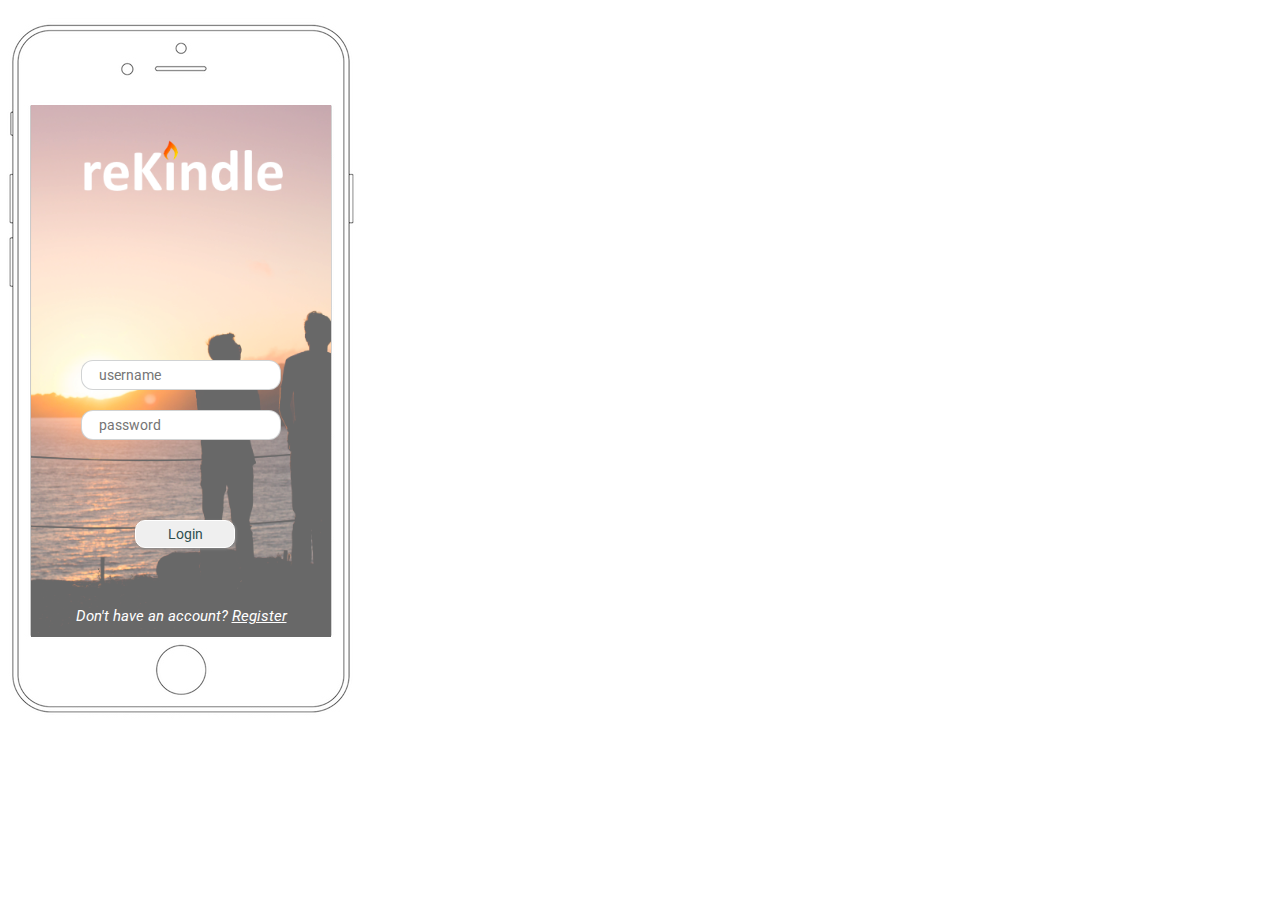
<file: index.html>
<html>

<head>
    <title>Login</title>
    <link rel="stylesheet" type="text/css" href="Login.css">
    <link rel="stylesheet" href="https://fonts.googleapis.com/css?family=Roboto:100,100i,300,300i,400">
    <script src="ReKindle.js"></script>
    <script>window.onload = function() {
        localStorage.setItem('james','false');
        localStorage.setItem('fb', 'false');
        localStorage.setItem('insta', 'false');
        localStorage.setItem('snap', 'false');
        localStorage.setItem('notif', 'biweekly')
    } </script>
</head>

<body>
    <div id="screen">
        <div class="backimage"><img src="images/logoimage.png"></div>
        <form action="home_init.html">
            <input type="text" name="username" id="username" placeholder="username" class="input" required>
            <br>
            <input type="password" name="password" id="password" placeholder="password" class="input" required>
            <br>
            <div class="advance">
                <input class="login_button" type="submit" value="Login">
            </div>
        </form>
        <em>Don't have an account? <a href="Register.html">Register</a></em>
    </div>    
</body>

</html>
</file>
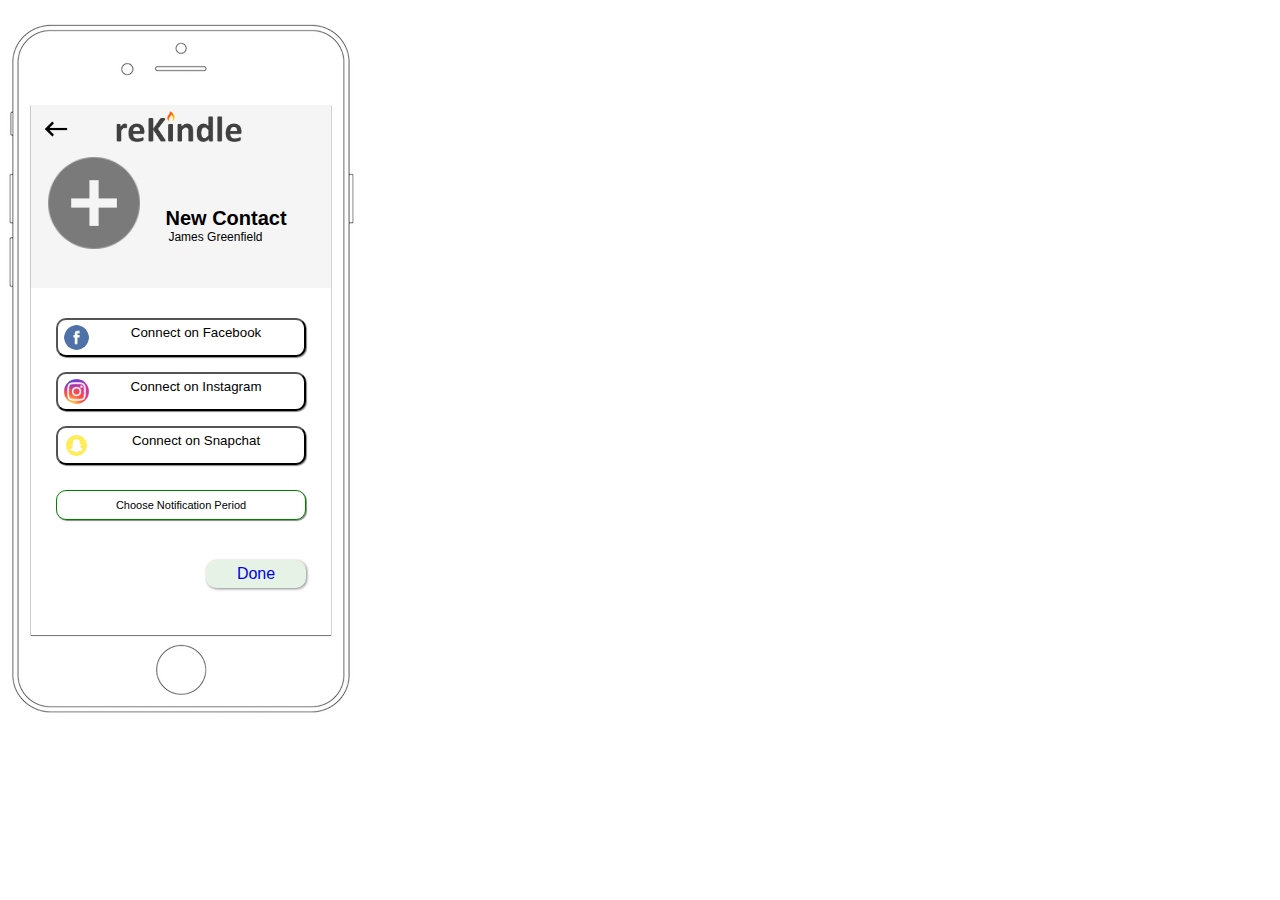
<file: add_contact.html>
<html>
	<head>
		<title>Add Contact</title>
		<link rel="stylesheet" type="text/css" href="format.css"/>
		<link rel="stylesheet" href="https://fonts.googleapis.com/icon?family=Material+Icons">
		<script src="ReKindle.js"></script>
		<script>

		</script>
	</head>
	<body>
		<div id="add_profile_background">
					<div class="new_contact_headbar">
						<a href="contact_list.html">
							<div class="universal_back_button">
								<img class="universal_back_button" src="images/back_black.png"></div></a>
						<a href="home_one_contact.html">
							<img class="home-logo" src="images/logo-smokegrey.png" alt= "home"></a>
						</div>

				<div class="new_contact_header">
        <div class= "songs-info-wrapper">
				<div>
					<img class="songs-album-art-addContact" src="images/plus_black.png" alt="plus">
				</div>
            </div>

            <div class= "songs-info-wrapper">
				<div class= "contact_list_title-addContact">New Contact</div>
				<div class= "songs-artist-name-addContact">James Greenfield</div>
				<div><br></div>
			</div>
		</div>

			<div class="social_media_container">
			<div class="social-media-addContact">
				<button id="btn1" onclick="addfb()">
					<img id="fb" src="images/fb.png">
					Connect on Facebook
				</button>
				<button id="btn2" onclick="addinsta()">
					<img id="insta" src="images/insta.png">
					Connect on Instagram
				</button>
				<button id="btn3" onclick="addsnap()">
					<img id="snap" src="images/snap.png">
					Connect on Snapchat
				</button>
			</div>

			<div class="dropdown">
				<button onclick="myFunction()" class="dropbtn">Choose Notification Period</button>
				
				<div id="myDropdown" class="dropdown-content">
					<a href="javascript:notifweekly()">Weekly</a>
					<a href="javascript:notifbiweekly()">Bi-Weekly</a>
					<a href="javascript:notifmonthly()">Monthly</a>
					<a href="javascript:notifannually()">Annually</a>
				</div>
			</div>

			<div class="advance">
				<a href="javascript:addjames()">Done</a>
			</div>
		</div>

		</div>
	</body>
</html>
</file>
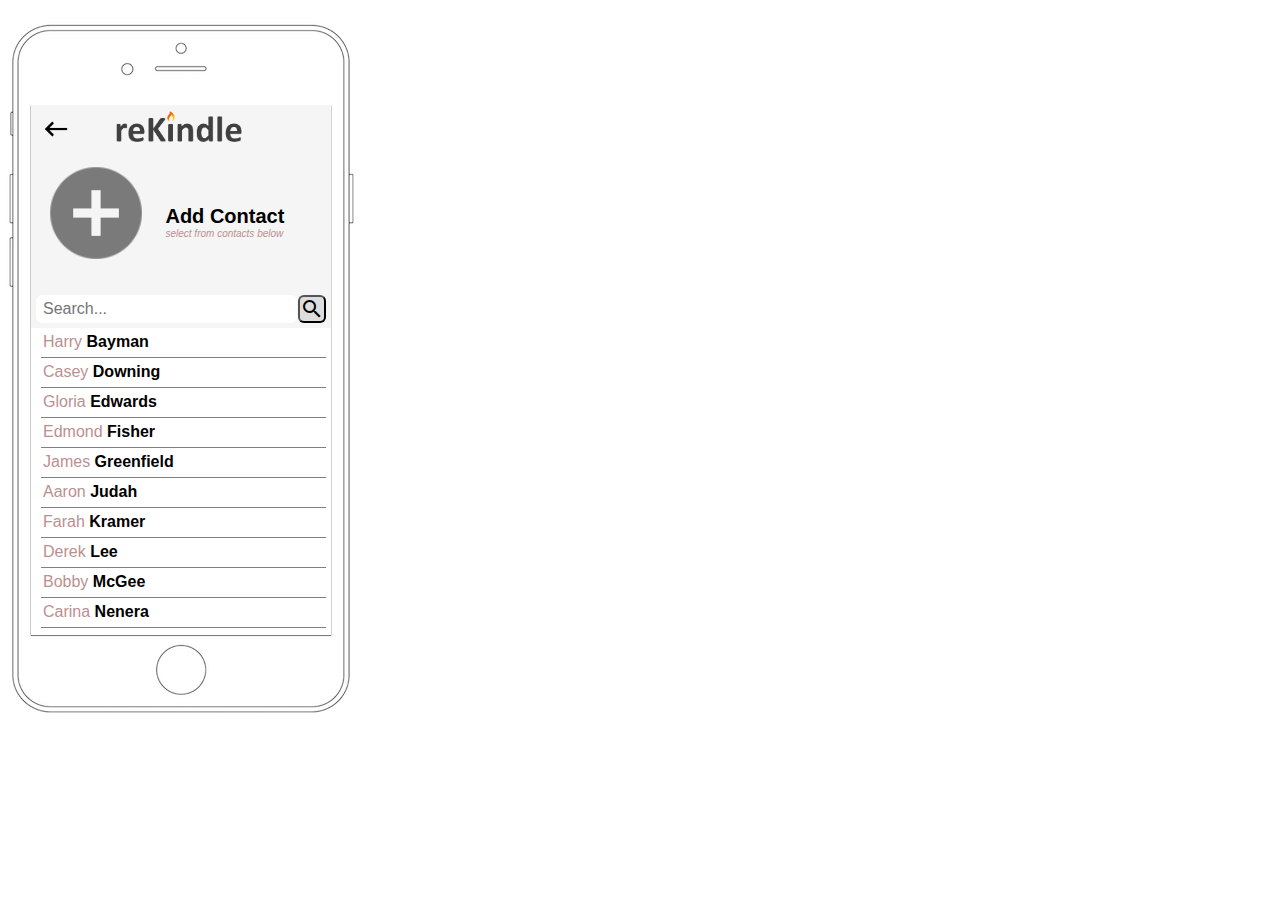
<file: contact_list.html>
<html>
    <head>
        <title>Contact List</title>
        <link rel="stylesheet" type="text/css" href="format.css"/>
		<link rel="stylesheet" href="https://fonts.googleapis.com/icon?family=Material+Icons">
		<script src="https://ajax.googleapis.com/ajax/libs/jquery/3.3.1/jquery.min.js"></script>
    </head>
    <body>
        <div id="contact_list_background">
              <div class="head-bar2">
                <a href="home_one_contact.html">
                  <div class="universal_back_button">
                    <img class="universal_back_button" src="images/back_black.png"></div></a>
                <a href="home_one_contact.html">
                  <img class="home-logo" src="images/logo-smokegrey.png" alt= "home"></a>
                </div>

              <div class= "contact_list_plus_icon">
                <div><img class="large_icon_topleft" src="images/plus_black.png" alt="plus"></div>
              </div>

              <div class= "songs-info-wrapper">
                <div class= "contact_list_title">Add Contact</div>
                <div class= "contact_list_description">select from contacts below</div>
                <div><br></div>
                <!-- above row for spacing, wrapper will not move out without filling space
                for a reason unknown to me or two TA's in office hours-->
              </div>

			  <div class="search">
				  <input type="text" placeholder="Search..." id="search">
				  <script>
					  jQuery.expr[':'].Contains = function(a, i, m) {
						  return jQuery(a).text().toUpperCase().indexOf(m[3].toUpperCase()) >= 0;
					  };
					  $(function() {
						  $('#search').keyup(function() {

							  var match = $('.list-of-names').find('li:Contains(' + $(this).val() + ')');
							  $('li', '.list-of-names').not(match).slideUp();
							  match.slideDown();
						  });
					  });
				  </script>
				  <button type="submit" class="search-button">
					  <i class="material-icons">search</i>
				  </button>
			  </div>

              <ol class= "list-of-names">
			    <a href="Error.html">
				  <li class= "contact_list_names">
            <div class="first_name">Harry </div>
            <div class="last_name"><strong>Bayman</strong></div></li>
				</a>
				<a href="Error.html">
				  <li class= "contact_list_names">
            <div class="first_name">Casey </div>
            <div class="last_name"><strong>Downing</strong></div></li>
                </a>
				<a href="Error.html">
				  <li class= "contact_list_names">
            <div class="first_name">Gloria </div>
            <div class="last_name"><strong>Edwards</strong></div></li>
                </a>
				<a href="Error.html">
				  <li class= "contact_list_names">
            <div class="first_name">Edmond </div>
            <div class="last_name"><strong>Fisher</strong></div></li>
                </a>
				<!--Click this one!-->
				<a href="add_contact.html">
                  <li class= "contact_list_names">
                    <div class="first_name">James </div>
                    <div class="last_name"><strong>Greenfield</strong></div></li>
				</a>
			    <a href="Error.html">
                  <li class= "contact_list_names">
                    <div class="first_name">Aaron </div>
                    <div class="last_name"><strong>Judah</strong></div></li>
				</a>
				<a href="Error.html">
                  <li class= "contact_list_names">
                    <div class="first_name">Farah </div>
                    <div class="last_name"><strong>Kramer</strong></div></li>
                </a>
				<a href="Error.html">
				  <li class= "contact_list_names">
            <div class="first_name">Derek </div>
            <div class="last_name"><strong>Lee</strong></div></li>
                </a>
				<a href="Error.html">
                  <li class= "contact_list_names">
                    <div class="first_name">Bobby </div>
                    <div class="last_name"><strong>McGee</strong></div></li>
				</a>
				<a href="Error.html">
                  <li class= "contact_list_names">
                    <div class="first_name">Carina </div>
                    <div class="last_name"><strong>Nenera</strong></div></li>
        </a>
        <a href="Error.html">
                  <li class= "contact_list_names">
                    <div class="first_name">Geoff </div>
                    <div class="last_name"><strong>Oliver</strong></div></li>
        </a>
        <a href="Error.html">
                  <li class= "contact_list_names">
                    <div class="first_name">George </div>
                    <div class="last_name"><strong>Richards</strong></div></li>
        </a>
        <a href="Error.html">
                  <li class= "contact_list_names">
                    <div class="first_name">Mary </div>
                    <div class="last_name"><strong>Williams</strong></div></li>
        </a>
        <a href="Error.html">
                  <li class= "contact_list_names">
                    <div class="first_name">Arturo </div>
                    <div class="last_name"><strong>Zandoval</strong></div></li>
        </a>


              </ol>
        </div>
    </body>
</html>
</file>
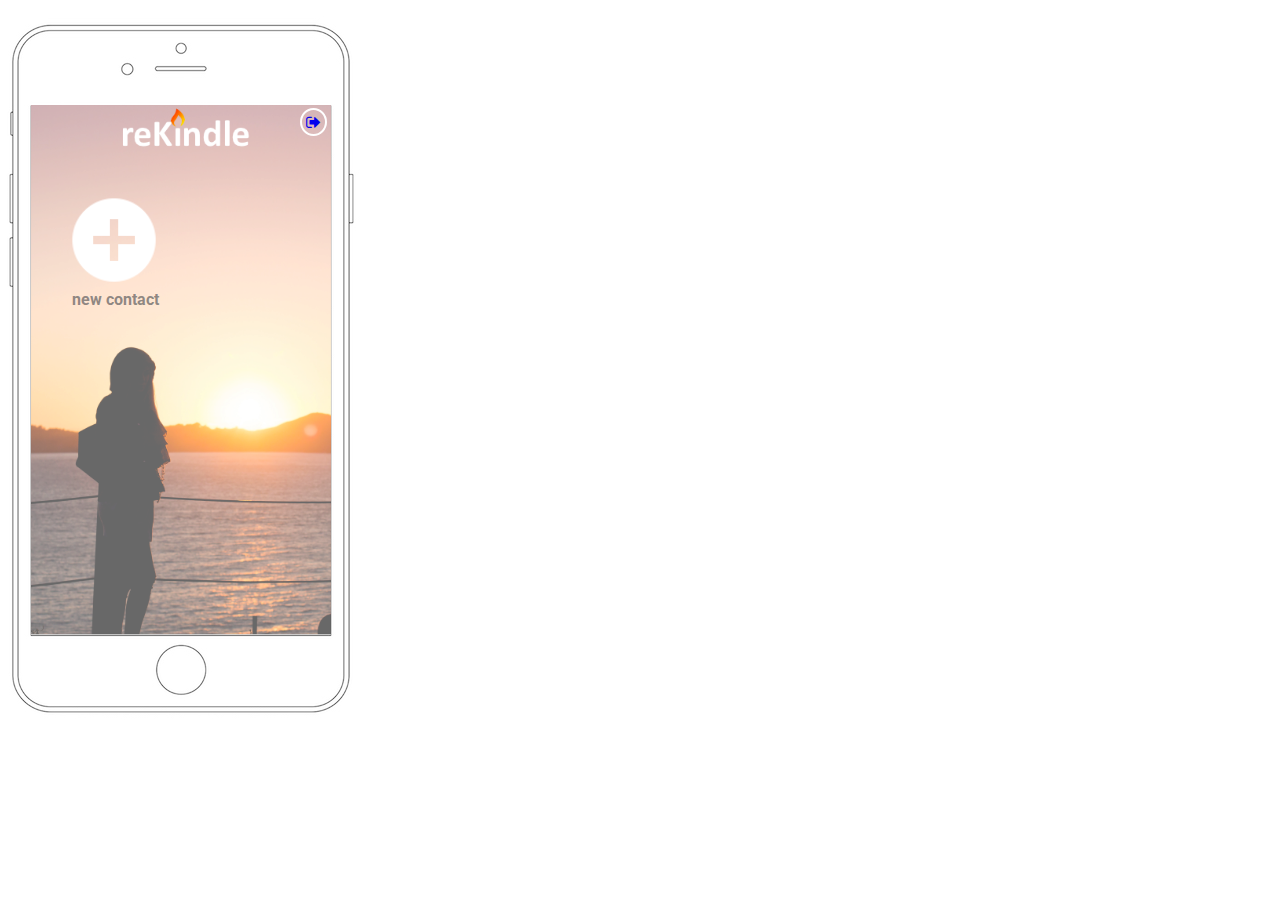
<file: home_init.html>
<html>
    <head>
        <title>Home</title>
        <link href="https://fonts.googleapis.com/css?family=Roboto:100,100i,300,300i,400" rel="stylesheet">
		<link rel="stylesheet" href="https://cdnjs.cloudflare.com/ajax/libs/font-awesome/4.7.0/css/font-awesome.min.css">
        <link rel="stylesheet" type="text/css" href="format.css"/>
    </head>
    <body>
        <div id="screen">
          <div class="backimage"><img src="images/homebackground.png"></div>
		  <a href="index.html">
			<div class="logout">
				<i class="fa fa-sign-out"></i>
			</div>
		  </a>
          <div class="contact-wrapper">
            <div>
              <a href="contact_list.html"><img class="home_init_icon" src="images/plus.png" alt="plus"></a></div>
            <div class= "contact-name">new contact</div>
          </div>
        </div>
   </body>
</html>
<!--
* bg iphone img is 363x762px
* iphone 'screen' is apprx 300x530 -->
</file>
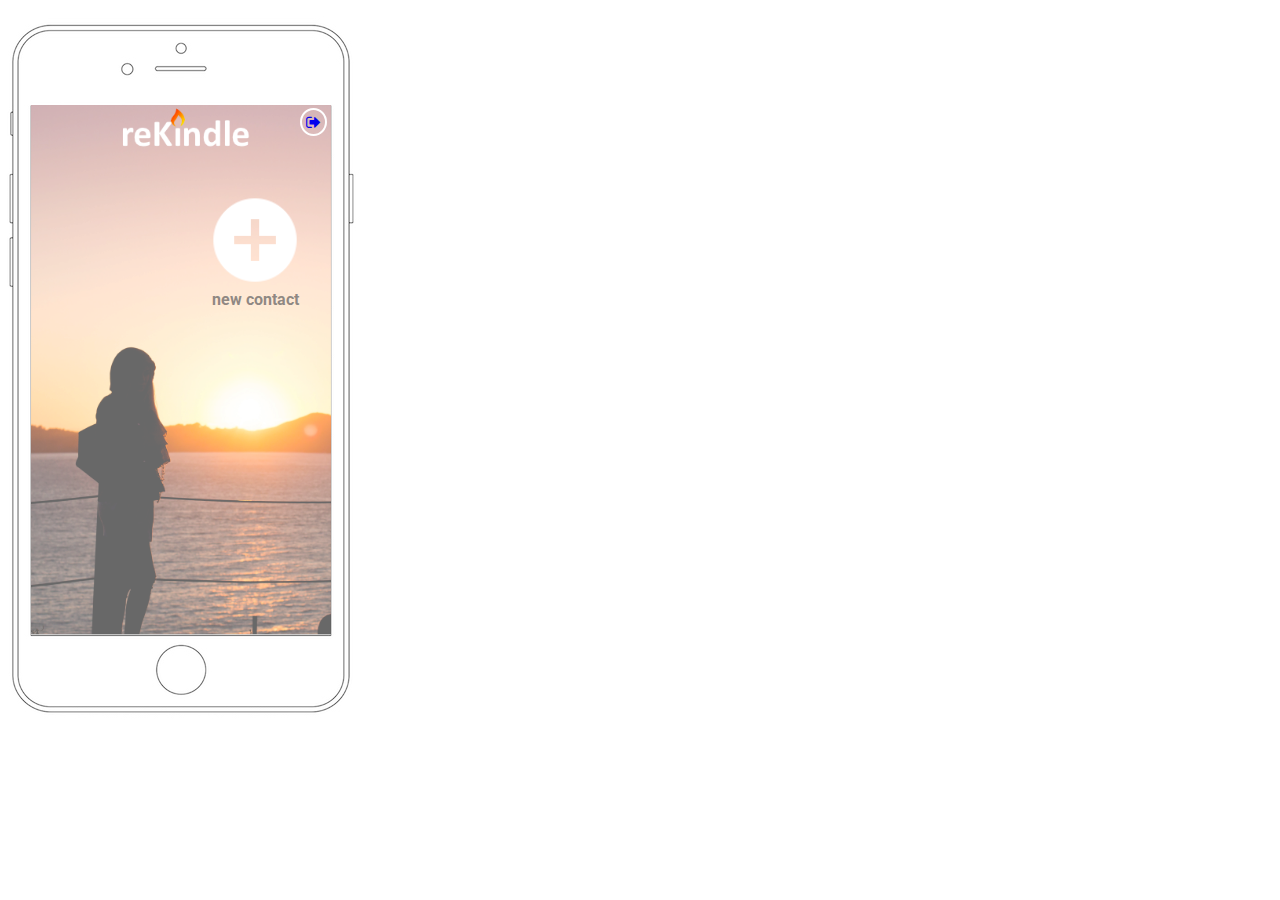
<file: home_one_contact.html>
<html>
    <head>
        <title>Home</title>
        <link href="https://fonts.googleapis.com/css?family=Roboto:100,100i,300,300i,400" rel="stylesheet">
		<link rel="stylesheet" href="https://cdnjs.cloudflare.com/ajax/libs/font-awesome/4.7.0/css/font-awesome.min.css">
		<link rel="stylesheet" type="text/css" href="format.css"/>
				<script src="ReKindle.js"></script>
				<script>window.onload = function() {
					var show = localStorage.getItem('james');
					if (show === 'true'){
						document.getElementById("james").style.display = "block";
					}
				}
					</script>
    </head>
    <body>
        <div id="screen">
						<div class="backimage"><img src="images/homebackground.png"></div>
						<a href="index.html">
							<div class="logout">
								<i class="fa fa-sign-out"></i>
							</div>
						</a>

		  <a href="profile_view.html">
				<div id="james" class="contact-wrapper">
					<img class="home_profile_picture" src="images/owen_wilson.png" alt="person">
						<div class= "contact-name">James Greenfield</div>
				</div>
			  </div>
			</a>

		  <a href="contact_list.html">
			  <div class="moved-contact-wrapper">
				<div>
				  <img class="albums-album-art" src="images/plus.png" alt="plus">
				</div>
					<div class= "contact-name">new contact</div>
				</div>
		  </a>

   </body>
</html>
<!--
* bg iphone img is 363x762px
* iphone 'screen' is apprx 300x530 -->
</file>
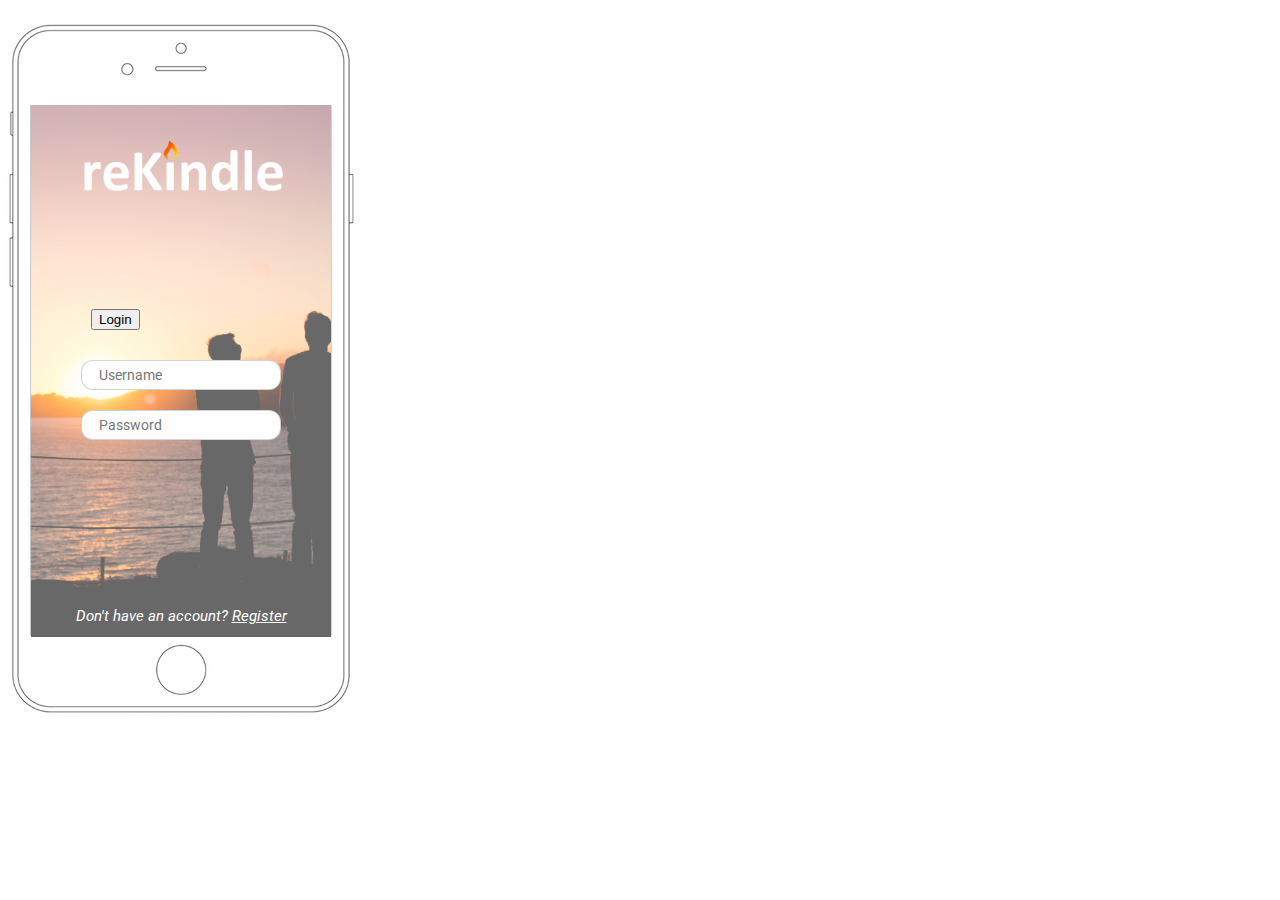
<file: Login.html>
<html>

<head>
    <title>Login</title>
    <link rel="stylesheet" type="text/css" href="Login.css">
    <link rel="stylesheet" href="https://fonts.googleapis.com/css?family=Roboto:100,100i,300,300i,400">
</head>

<body>
    <div id="screen">
        <div class="backimage"><img src="images/logoimage.png"></div>
        <form action="home_init.html">
            <input type="text" name="username" id="username" placeholder="Username" class="input" required>
            <input type="password" name="password" id="password" placeholder="Password" class="input" required>
            <br>
            <input type="submit" value="Login">
        </form>
        <em>Don't have an account? <a href="Register.html">Register</a></em>
    </div>    
</body>

</html>
</file>
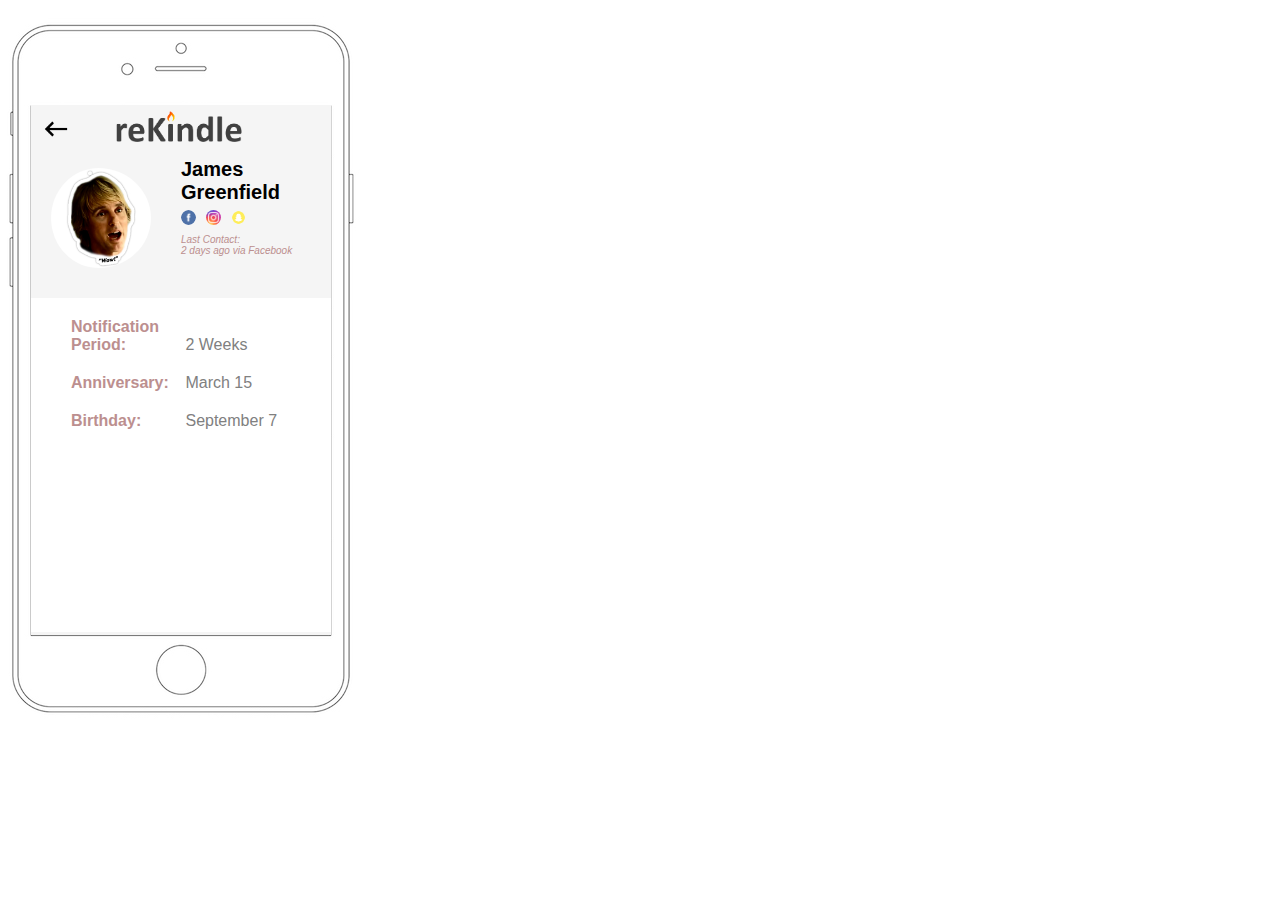
<file: profile_view.html>
<html>
    <head>
        <title>Contact List</title>
        <link rel="stylesheet" type="text/css" href="format.css"/>
		<link rel="stylesheet" href="https://fonts.googleapis.com/icon?family=Material+Icons">
    <script src="https://ajax.googleapis.com/ajax/libs/jquery/3.3.1/jquery.min.js"></script>
    <script>window.onload = function() {
      var fb = localStorage.getItem('fb');
      var insta = localStorage.getItem('insta');
      var snap = localStorage.getItem('snap');

      if (fb === 'true') {
        document.getElementById("fbprof").style.display = "inline-block";
      }
      if (insta === 'true') {
        document.getElementById("instaprof").style.display = "inline-block";
      }
      if (snap === 'true') {
        document.getElementById("snapprof").style.display = "inline-block";
      }
    } 

    window.onload = function() {
      var notif = localStorage.getItem('notif');

      if (notif === 'weekly') {
        document.getElementById('notification').innerHTML = "1 Week";
      }

      else if (notif === 'biweekly') {
        document.getElementById('notification').innerHTML = "2 Weeks";
      }

      else if (notif === 'monthly') {
        document.getElementById('notification').innerHTML = "1 Month";
      }

      else if (notif === 'annually') {
        document.getElementById('notification').innerHTML = "1 Year";
      }
    }
    </script>
    </head>
    <body>
      <div id="contact_profile_background">
            <div class="head-bar2">
              <a href="home_one_contact.html">
                <div class="universal_back_button">
                  <img class="universal_back_button" src="images/back_black.png"></div></a>
              <a href="home_one_contact.html">
                <img class="home-logo" src="images/logo-smokegrey.png" alt= "home"></a>
              </div>

              <div class= "profile-icon">
                <div class="profile_profile_picture"><img class="profile_profile_picture" src="images/owen_wilson.png" alt="plus"></div>
              </div>

              <div class= "profile_view_header">
                <div class= "profile_view_name">James Greenfield</div>
                <div class="profile_view_icon_container">
                  <div><img id="fbprof" class="profile_view_icon" src="images/fb.png"></div>
                  <div><img id="instaprof" class="profile_view_icon" src="images/insta.png"></div>
                  <div><img id="snapprof" class="profile_view_icon" src="images/snap.png"></div>
                </div>
                <div class= "profile_view_contacted">Last Contact:</div>
                <div class= "profile_view_contacted">2 days ago via Facebook</div>
                <div><br></div>
                <div><br></div>
                <!-- above row for spacing, wrapper will not move out without filling space
                for a reason unknown to me or two TA's in office hours-->
              </div>

              <div class="profile_info_container">
              <div class="profile_category">Notification Period:</div>
                <div id="notification" class="profile_info"></div>
              <div class="profile_category">Anniversary:</div>
                <div class="profile_info">March 15</div>
              <div class="profile_category">Birthday:</div>
                <div class="profile_info">September 7</div>
              </div>
</file>
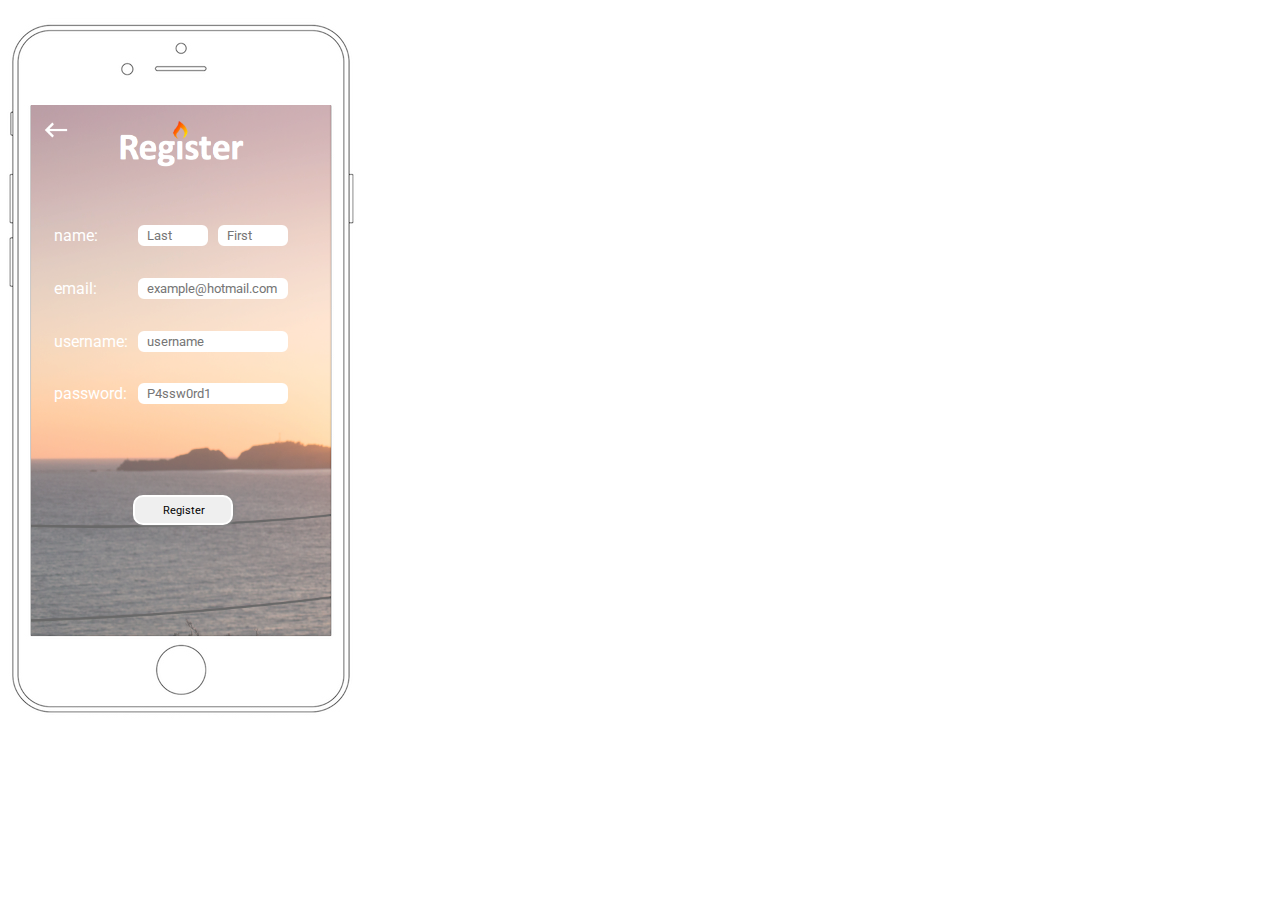
<file: Register.html>
<html>

<head>
    <title>Register</title>
    <link href="https://fonts.googleapis.com/css?family=Roboto:100,100i,300,300i,400" rel="stylesheet">
    <link rel="stylesheet" type="text/css" href="Register.css">
</head>

<body>
    <div id="screen">
        <div class="backimage"><img src="images/registration.png"></div>
        <a href="index.html">
              <img class="register_back" src="images/back_white.png"></a>
        <form action="index.html">
            <label for="firstName">name: </label>
            <input type="text" class="name" name="firstName" id="firstName" placeholder=" First" tabindex="2">
            <input type="text" class="name" name="lastName" id="lastName" placeholder=" Last" tabindex="1" required>
            <br>
            <label for="userEmail">email: </label>
            <input type="email" name="userEmail" id="userEmail" placeholder=" example@hotmail.com" required>
            <br>
            <label for="username">username: </label>
            <input type="text" name="username" id="username" placeholder=" username" required>
            <br>
            <label for="password">password: </label>
            <input type="password" name="password" id="password" placeholder=" P4ssw0rd1" required>
            <br>
            

            <div class="advance">
				<input id ="regibutton" type="submit" class= "button" value="Register">
			</div>
        </form>
    </div>
</body>

</html>
</file>
<file: Login.css>
body
{
    text-align: center;
    background-image: url("images/iphoneOL.jpg");
    background-repeat: no-repeat; 
    font-family: 'Roboto', sans-serif;
    color: white;
}

#screen
{
    height: 530px;
    width: 300px;
    margin: 105px 23px;
    background-color: skyblue;
}

.title
{
    text-align: center;
    padding: 30px;
    font-size: 50pt;
}

form
{
    font-family: 'Roboto', sans-serif;
    margin: 60px;
    top: 230px;
    position: absolute;
}

.input
{
    width: 200px;
    margin-bottom: 30px;
    margin-left: 10px;
    padding-top: -150px;
    font-family: 'Roboto', sans-serif;
    position: absolute;
}

em
{
    font-family: 'Roboto', sans-serif;
    position: relative;
    font-size: 15px;
    top: -30px;
}


.backimage img
{
    width:100%;
    position: relative;
}

.login_button
{
    position: absolute;
    top: 230px;
    width: 100px;
    left: 44px;
    border-radius: 15px;
    border: 1px solid white;
    font-family: 'Roboto', sans-serif;
    font-size: 14px;
    color: darkslategray;
}

#username
{
    position: absolute;
    top: 70px;
    left: -20px;
    height: 30px;
    text-align: left;
    text-indent: 15px;
    border-radius: 12px;;
    border: 1px solid rgba(4, 17, 22, 0.186);
    font-size: 14px;
}

#password
{
    position: absolute;
    top: 120px;
    left: -20px;
    height: 30px;
    text-align: left;
    text-indent: 15px;
    border-radius: 12px;;
    border: 1px solid rgba(4, 17, 22, 0.186);
    /* background: lightgoldenrodyellow; */

    font-size: 14px;
}


a {
    color: white;
}

.advance input {
	display: block;
	padding-top: 5px;
	padding-bottom: 5px;
	margin-bottom: 15px;
	width: 100px;
	box-shadow: 1px 1px 3px #888888;
	border-radius: 10px;
}

.advance input:hover {
	background-color: #cce5cc;
}

.advance {
	text-align: center;
}
</file>
<file: format.css>
/*
	Global classes
					*/
body {
	background-image: url("images/iphoneOL.jpg");
	background-repeat: no-repeat;
	font-family: Avenir, sans-serif;
}

a {
	text-decoration: none;
}

#screen {
	height: 530px;
	width: 300px;
	margin: 105px 23px;
	background-color: rosybrown;
	overflow-y: auto;
	overflow-x: hidden;
}

#contact_list_background{
	height: 530px;
	width: 300px;
	margin: 105px 23px;
	background-color: whitesmoke;
	overflow-y: auto;
	overflow-x: hidden;
}
#contact_profile_background{
	height: 530px;
	width: 300px;
	margin: 105px 23px;
	background-color: whitesmoke;
	overflow-y: auto;
	overflow-x: hidden;
}

#add_profile_background{
	height: 530px;
	width: 300px;
	margin: 105px 23px;
	background-color: white;
	overflow-y: auto;
	overflow-x: hidden;
}

#contact_list_background::-webkit-scrollbar {
	width: 0 !important;
}

#screen::-webkit-scrollbar {
	width: 0 !important;
}

#screen-addContact {
	height: 530px;
	width: 300px;
	margin: 105px 23px;
	background-color: white;
	overflow-y: auto;
	overflow-x: hidden;
}

#screen-addContact::-webkit-scrollbar {
	width: 0 !important;
}

.head-bar {
	background-color: black;
	color: white;
	text-align: center;
	font-family: 'Roboto', sans-serif;
	height: 50px;
	padding: 1px;
}

.head-bar img {
	height: 35px;
	width: 40px;
	float: left;
	padding: 3px;
	padding-right: 0px;
}

#title {
	margin-right: 35px;
}

.universal_back_button{
	display: inline-block;
	height:30px;
	width: 30px;
	padding-left: 5px;
}

.new_contact_header{
	width: 300px;
	height: 140px;
	background-color: whitesmoke;
}

.head-bar2 {
	background-color: whitesmoke;
	color: white;
	text-shadow: 1px 1px black;
	padding-top: 4px;
	margin-bottom: 10px;
}

.new_contact_headbar {
	background-color: whitesmoke;
	color: white;
	text-shadow: 1px 1px black;
	padding-top: 4px;
}

.head-bar-addContact {
	background-color: white;
	text-align: center;
	padding: 4px;
	margin-bottom: 10px;
}

.back-button {
	height: 35px;
	width: 40px;
	border: 1px;
	border-color: white;
}

.home-logo {
	height: 35px;
	width: 130px;
	margin-left: 44px;
	/* padding-top: 5px; */
}

/*
	Albums
			*/
.contact-wrapper {
	width: 100px;
	height: 100px;
	text-align: center;
	padding-bottom: 20px;
	padding-top: 20px;
	font-family: 'Roboto', sans-serif;
	position: absolute;
	top: 170px;
	left: 40px;
}

#james {
	display: none;
}

.new-contact-wrapper {
	width: 145px;
	text-align: center;
	padding-bottom: 20px;
	padding-top: 20px;
	font-family: 'Roboto', sans-serif;
	position: absolute;
	top: 170px;
	left: 30px;
}

.moved-contact-wrapper {
	width: 145px;
	text-align: center;
	padding-bottom: 20px;
	padding-top: 20px;
	font-family: 'Roboto', sans-serif;
	position: absolute;
	top: 170px;
	left: 180px;
}

.albums-album-art {
	height: 100px;
	width: 100px;
	padding-left: 5px;
}

.home_profile_picture {
	height: 86px;
	width: 86px;
	margin-left: 25px;
	margin-top: 8px;
	margin-bottom: 6px;
	border-radius: 50%;
	display: inline-block;
}

.home_init_icon{
	height: 100px;
	width: 100px;
	margin-left: 24px;
	border-radius: 50%;
	display: inline-block;
}

.profile_profile_picture {
	height: 100px;
	width: 100px;
	padding-left: 5px;
	border-radius: 50%;
	display: inline-block;
	vertical-align: super;
}

.profile_view_icon_container{
	display: inline-block;
	height: 20px;
	width: 120px;
	padding-top: 4px;
	padding-bottom: 4px;
	padding-left: 10px;
}

.profile_view_icon{
	display: inline-block;
	height: 15px;
	width: 15px;
	margin-right: 10px;
	border-radius: 50%;
	float: left;

}

.contact-name {
	font-weight: bold;
	
	width: 145px;
	height: 19px;
	text-indent: 6px;
	color: rgba(107, 104, 104, 0.76);
}

.albums-artist-name {
	font-style: italic;
	text-align: center;
	width: 145px;
	color: black;
}

.first_name{
	display: inline-block;
	color:rosybrown;
}

.last_name{
	display: inline-block;
}

/*
	Songs
			*/
.songs-info-wrapper {
	width: 120px;
	text-align: center;
	height: 100px;
	display: inline-block;
}

.profile_view_header {
	width: 120px;
	text-align: center;
	height: 100px;
	display: inline-block;
	padding-left: 140px;
}

.contact_list_plus_icon{
	width: 120px;
	text-align: center;
	height: 100px;
	display: inline-block;
}

.profile-icon {
	width: 100px;
	text-align: center;
	height: 150px;
	padding-left: 10px;
	padding-right: 10px;
	margin-top: -20px;
	display: inline-block;
	position: absolute;
	padding-top: 30px;
}

/* .search {
	border-style: solid;
	border-width: 1px;
	border-color: grey;
	margin-right: 5px;
} */

.search {
	margin-bottom: 0px;
	margin-top: -10px;
	border-radius: 6px;
}

.search input[type=text] {
	width: 87%;
	display: inline-block;
	margin-left: 5px;
	font-size: 16px;
	padding: 4px;
	text-indent: 2px;
	border-radius: 6px;
	border: 1px solid white;
}

.search-button {
	display: inline;
	background: #ddd;
	cursor: pointer;
	padding: 0px;
	float: right;
	margin-right: 5px;
	border-radius: 6px;
}

.search-button:hover {
	background: #ccc;
}

.songs-album-art {
	height: 110px;
	width: 110px;
	padding-left: 10px;
}

.songs-album-art-addContact {
	height: 110px;
	width: 110px;
	margin-left: 5px;
	opacity: 0.5;
	//background-color: black;
}

.large_icon_topleft {
	height: 110px;
	width: 110px;
	padding-left: 10px;
	opacity: 0.5;
}

.contact_list_title {
	font-weight: bold;
	font-size: 20px;
	text-align: left;
	padding-left: 10px;
	width: 145px;
	color: black;
}

.contact_list_title-addContact {
	font-weight: bold;
	font-size: 20px;
	text-align: left;
	padding-left: 10px;
	width: 145px;
}

.songs-artist-name {
	font-style: italic;
	text-align: left;
	width: 145px;
	padding-left: 10px;
	margin-bottom: 15px;
	color: white;
	font-size: 10px;
}

/* #fbprof {
	display: none;
}

#instaprof {
	display: none;
}

#snapprof {
	display: none;
} */

.profile_view_contacted {
	font-style: italic;
	text-align: left;
	width: 120px;
	margin-left: 10px;
	color: rosybrown;
	font-size: 10px;
}

.songs-artist-name-addContact {
	font-size: 12px;
}

.contact_list_description {
	font-style: italic;
	text-align: left;
	width: 145px;
	padding-left: 10px;
	margin-bottom: 15px;
	color: rosybrown;
	font-size: 10px;
}

.social-media-addContact {
	text-align: center;
	margin-left: 25px;
}

.social_media_container{
	background-color: white;
	width: 300px;
	height: 294px;
	padding-top: 30px;
}

.social-media-addContact img {
	float: left;
	display: inline;
	height: 25px;
	width: 25px;
	border-radius: 50%;
	margin-right: 5px;
}

.social-media-addContact button {
	display: block;
	padding-top: 5px;
	padding-bottom: 5px;
	margin-bottom: 15px;
	width: 250px;
	background-color: white;
	box-shadow: 1px 1px 1px #888888;
	border-radius: 10px;
}

.social-media-addContact button:hover {
	background: whitesmoke;
}

.dropdown {
	position: relative;
	display: inline-block;
	margin-left: 25px;
	margin-top: 10px;
}

.dropdown button {
	display: block;
	padding-top: 5px;
	padding-bottom: 5px;
	margin-bottom: 15px;
	width: 250px;
	background-color: white;
	box-shadow: 1px 1px 1px #888888;
	border-radius: 10px;
}

.dropdown-content {
	display: none;
	background-color: #f1f1f1;
	min-width: 100px;
	box-shadow: 0px 4px 8px 0px rgba(0,0,0,0.2);
    z-index: 1;
}

.dropdown-content a {
	color: black;
	padding: 12px 16px;
	text-decoration: none;
	display: block;
}

.dropdown-content a:hover {background-color: #ddd}

/* .dropdown:hover .dropdown-content {
    display: block;
} */

.dropbtn {
    color: black;
    padding: 16px;
	font-size: 11px;
	font-family: 'Roboto', sans-serif;
    border: none;
	cursor: pointer;
	height: 30px;
	border: 1px solid green;
}

.advance {
	margin-top: 25px;
	margin-left: 175px;
	text-align: center;
}

.advance a {
	display: block;
	padding-top: 5px;
	padding-bottom: 5px;
	margin-bottom: 15px;
	width: 100px;
	background-color: #E5F2E5;
	box-shadow: 1px 1px 3px #888888;
	border-radius: 10px;
}

.advance a:hover {
	background-color: #cce5cc;
}

.songs-album-year {
	text-align: left;
	width: 145px;
	padding-left: 25px;
}

.songs-text-info {
	border-style: solid;
	border-width: 1px;
	border-color: grey;
	margin-right: 5px;
	margin-bottom: 5px;
	padding-left: 2px;
	color: white;
}

.contact_list_names {
	border-bottom: 1px solid grey;
	padding-left: 2px;
	padding-top: 5px;
	padding-bottom: 6px;
	margin-right: 5px;
	margin-left: 5px;
	color: black;
}

.list-of-names {
	padding-left: 5px;
	list-style-type: none;
	margin-top: 5px;
	background-color: white;
}

.list-of-names a {
	text-decoration: none;
}

/*
	Error
			*/

.error-message {
	color: Black;
	text-align: center;
	margin-top: 100px;
}

/*
	Player
			*/
.player-album-art {
	height: 240px;
	width: 240px;
	margin: 10px;
	padding-left: 20px;
	padding-top: 20px;

}

.player-song-info {
	text-align: center;
	font-size: 18px;
	font-weight: 400;
	color: #9f5cc4;
}

#player-song-name {
	text-align: center;
	font-size: 20px;
	font-weight: 500;
	color: #696969;

}

.player-input {
	margin-left: 30px;
	width: 240px;
}

.player-time-elapsed{
	margin-left: 20px;
	width: 127px;
	display: inline-block;
}

.player-time-remaining{
	text-align: right;
	margin-right: 18px;
	width: 127px;
	display: inline-block;
}

.volume-bar {
	height: 6px;
	width: 24px;
	border: solid #000;
	border-width: 1px 1px;
	margin: 1px;
	display: inline-block;
	background-color: white;
	margin-bottom: 8px;

}


.volume-level {
	text-align: center;
	margin-top: 10px;
	padding-right: 20px;

}

.volume-rocker {
	width: 100px;
	margin-left: 30px;
	text-align: center;
	display: inline-block;


}

.player-controls{
	text-align: center;

}

.backimage img
{
	width:100%;
	height:100%;
    position: relative;
}

/* Profile CSS */
.profile_view_name{
    font-weight: bold;
    font-size: 20px;
    text-align: left;
    padding-left: 10px;
    width: 100px;
    color: black;
		margin-bottom: 2px;
}

.profile_category{
font-weight: bold;
font-size: 16px;
text-align: left;
padding-left: 40px;
margin-top: 20px;
width: 100px;
color: rosybrown;
display: inline-block;
}

.profile_info{
font-size: 16px;
text-align: left;
padding-left: 10px;
margin-top: 20px;
width: 100px;
color: gray;
display: inline-block;
}

.profile_info_container{
	margin-top: 40px;
	width: 300px;
	background-color: white;
	height: 334;
}

.logout {
	position: absolute;
	top: 108px;
	left: 300px;
	padding: 1px;
	border: 2px solid white;
	border-radius: 50%;
}

.logout i {
	padding: 3px;
}

.logout:hover {
	color: #cc99cc;
}

.show {display:block;}
</file>
<file: Register.css>
body 
{
    background-image: url("images/iphoneOL.jpg");
    background-repeat: no-repeat;
    font-family: 'Roboto', sans-serif;
    color: white;
}

#screen 
{
    height: 530px;
    width: 300px;
    margin: 105px 23px;
    background-color: black;
}

.title
{
    text-align: center;
    padding: 30px;
}

form
{
    padding: 10px;
    position: absolute;
    top: 200px;
    font-family: 'Roboto', sans-serif;
    margin-left: 13px;
}

input
{
    font-family: 'Roboto', sans-serif;
    width: 150px;
    margin-top: 15px;
    margin-bottom: 15px;
    margin-right: 10px;
    float: right;
    border-radius: 6px;
    border: 2px solid white;
    text-indent: 2px;
}

input.name
{
    font-family: 'Roboto', sans-serif;
    width: 70px;
    margin-right: 10px;
    margin-top: 15px;
    margin-bottom: 15px;
    border-radius: 6px;
    border: 2px solid white;
    text-indent: 2px;
}

label
{
    font-family: 'Roboto', sans-serif;
    padding-right: 10px;
    line-height: 3.3;
}

input.button
{
    font-family: 'Roboto', sans-serif;
    font-size: 11px;
    width: 30%;
    height: 30px;
    position: absolute;
    top: 280px;
    left: 89px;
}

.backimage img
{
    width:100%;
    position: relative;
}


#regibutton
{
    text-align: center;
}

.register_back {
    position: absolute;
    top: 115px;
    left: 41px;
    width: 30px;
}

.advance input {
	display: block;
	padding-top: 5px;
	padding-bottom: 5px;
	margin-bottom: 15px;
	width: 100px;
	box-shadow: 1px 1px 3px #888888;
	border-radius: 10px;
}

.advance input:hover {
	background-color: #cce5cc;
}

.advance {
	text-align: center;
}
</file>
